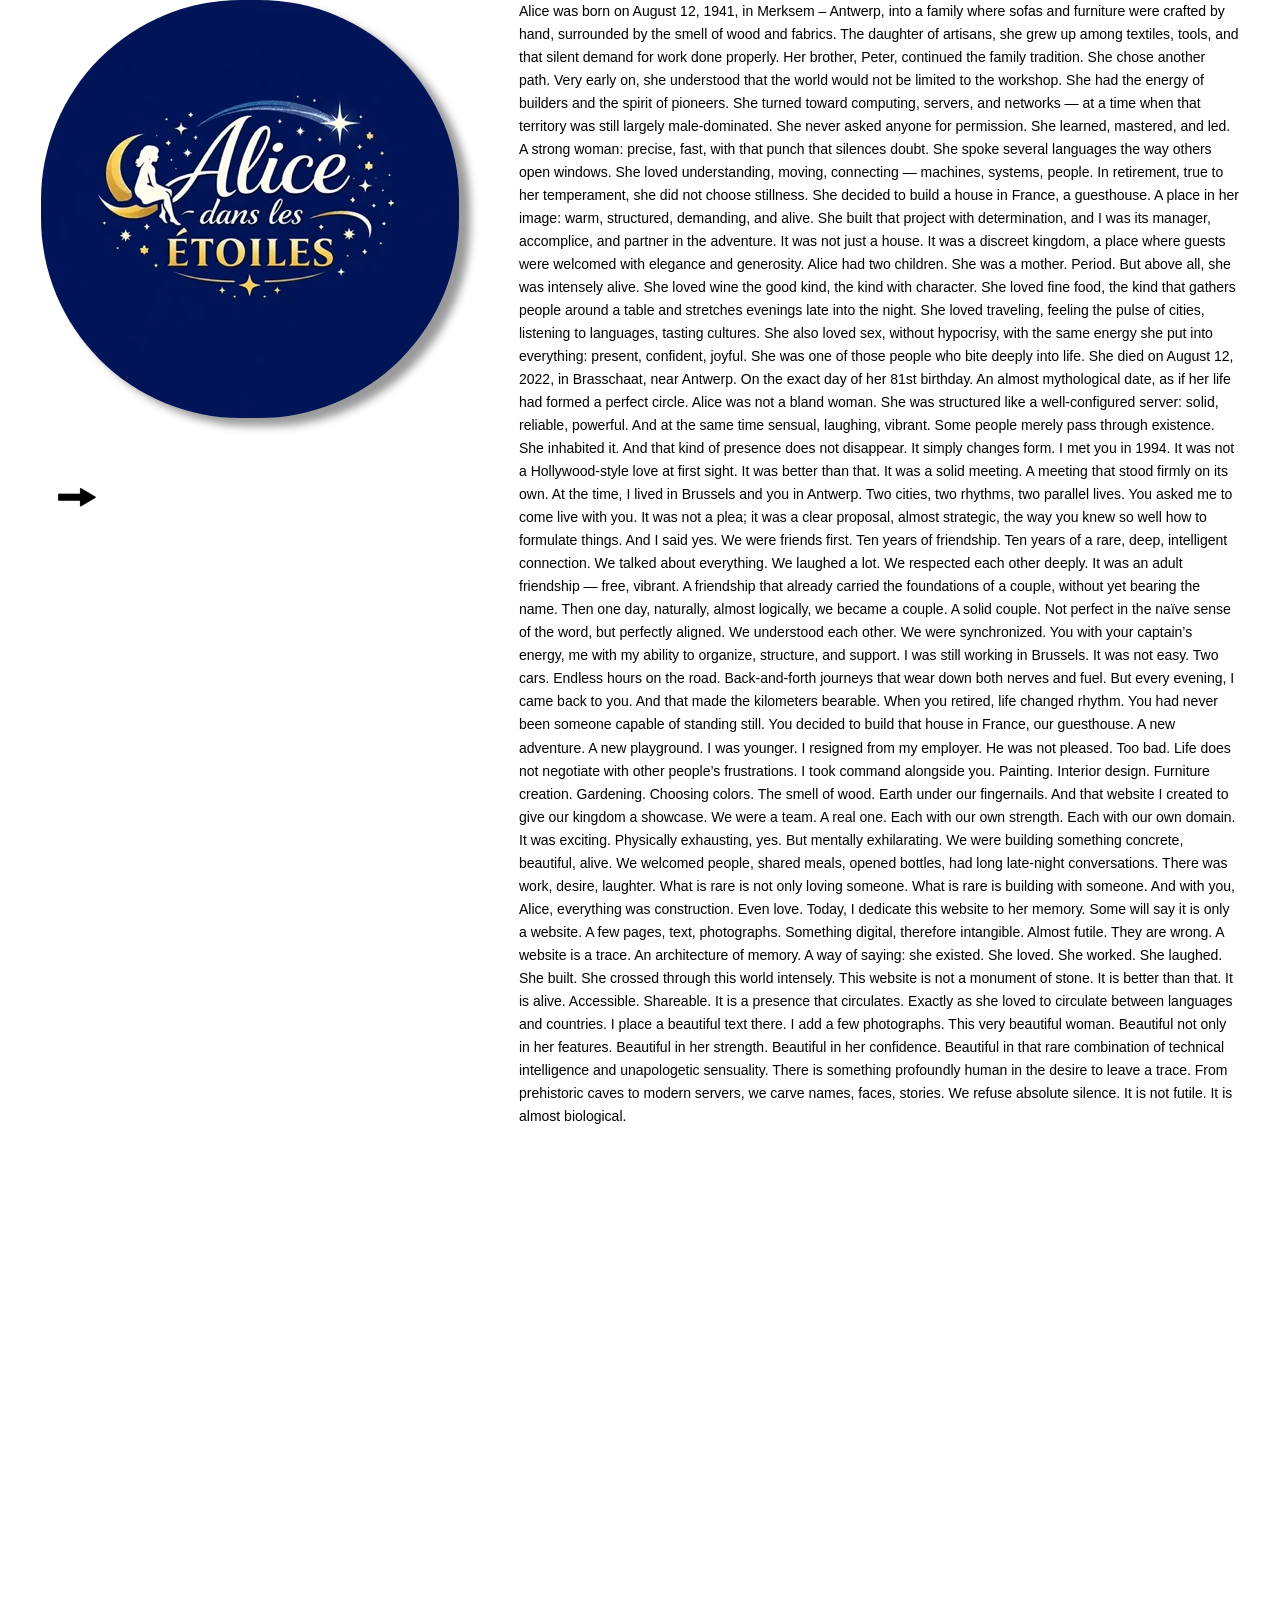
<file: index.html>
<!DOCTYPE html>
<html>
<head>
<meta charset="UTF-8">
<meta name="viewport" content="width=1200">
<title>Page 1</title>
<meta name="robots" content="max-image-preview:large">
<meta name="generator" content="sitely.app 6.2">
<style>html,body{-webkit-text-zoom:reset !important}body>div{font-size:0}p,span,h1,h2,h3,h4,h5,h6,a,li,button{margin:0;word-spacing:normal;word-wrap:break-word;-ms-word-wrap:break-word;pointer-events:auto;-ms-text-size-adjust:none !important;-moz-text-size-adjust:none !important;-webkit-text-size-adjust:none !important;text-size-adjust:none !important;max-height:10000000px}sup{font-size:inherit;vertical-align:baseline;position:relative;top:-0.4em}sub{font-size:inherit;vertical-align:baseline;position:relative;top:0.4em}ul{display:block;word-spacing:normal;word-wrap:break-word;line-break:normal;list-style-type:none;padding:0;margin:0;-moz-padding-start:0;-khtml-padding-start:0;-webkit-padding-start:0;-o-padding-start:0;-padding-start:0;-webkit-margin-before:0;-webkit-margin-after:0}li{display:block;white-space:normal}[data-marker]::before{content:attr(data-marker) ' ';-webkit-user-select:none;-khtml-user-select:none;-moz-user-select:none;-ms-user-select:none;-o-user-select:none;user-select:none;text-wrap:nowrap}li p, .slc{-webkit-touch-callout:none;-webkit-user-select:none;-khtml-user-select:none;-moz-user-select:none;-ms-user-select:none;-o-user-select:none;user-select:none}form{display:inline-block}a{text-decoration:inherit;color:inherit;-webkit-tap-highlight-color:rgba(0,0,0,0)}textarea{resize:none}.shm-l{float:left;clear:left}.shm-r{float:right;clear:right;shape-outside:content-box}.btf{display:none}.plyr{min-width:0 !important}html{font-family:sans-serif}body{font-size:0;margin:0;--z:1;zoom:var(--z)}audio,video{display:inline-block;vertical-align:baseline}audio:not([controls]){display:none;height:0}[hidden],template{display:none}a{background:0 0}b,strong{font-weight:700}dfn{font-style:italic}h1,h2,h3,h4,h5,h6{font-size:1em;line-height:1;margin:0}img{border:0}svg:not(:root){overflow:hidden}button,input,optgroup,select,textarea{color:inherit;font:inherit;margin:0}button{overflow:visible;background:none;border:0;padding:0;text-align:inherit;align-items:initial;padding-block-start:0;padding-block-end:0;padding-inline-start:0}button,select{text-transform:none}button,html input[type=button],input[type=submit]{-webkit-appearance:button;cursor:pointer;box-sizing:border-box;white-space:normal}input[type=text],input[type=password],input[type=email],input[type=date],input[type=number],textarea{-webkit-appearance:none;appearance:none;box-sizing:border-box}button[disabled],html input[disabled]{cursor:default}button::-moz-focus-inner,input::-moz-focus-inner{border:0;padding:0}input{line-height:normal}input[type=checkbox],input[type=radio]{box-sizing:border-box;padding:0}input[type=number]::-webkit-inner-spin-button,input[type=number]::-webkit-outer-spin-button{height:auto}input[type=search]{-webkit-appearance:textfield;-moz-box-sizing:content-box;-webkit-box-sizing:content-box;box-sizing:content-box}input[type=search]::-webkit-search-cancel-button,input[type=search]::-webkit-search-decoration{-webkit-appearance:none}textarea{overflow:auto;box-sizing:border-box;border-color:#ddd}optgroup{font-weight:700}table{border-collapse:collapse;border-spacing:0}td,th{padding:0}blockquote{margin-block-start:0;margin-block-end:0;margin-inline-start:0;margin-inline-end:0}:-webkit-full-screen-ancestor:not(iframe){-webkit-clip-path:initial!important}
html{-webkit-font-smoothing:antialiased; -moz-osx-font-smoothing:grayscale}#b{background-color:#fff}.ps1{position:relative;margin-top:0}.v1{display:block;pointer-events:none}.s1{width:1200px;margin-left:auto;margin-right:auto;min-height:2048px}.v2{display:inline-block;vertical-align:top}.ps2{position:relative;margin-left:0;margin-top:0}.s2{min-width:1200px;width:1200px;min-height:2048px}.s3{min-width:420px;width:420px;min-height:521px;line-height:0}.v3{display:inline-block;vertical-align:top;pointer-events:auto}.s4{min-width:420px;width:420px;min-height:418px;height:418px}.i1{position:absolute;left:1px;width:418px;top:0;height:418px;-webkit-border-radius:200px;-moz-border-radius:200px;border-radius:200px;-webkit-filter:drop-shadow(11px 8px 4px rgba(0,0,0,0.4));-moz-filter:drop-shadow(11px 8px 4px rgba(0,0,0,0.4));filter:drop-shadow(11px 8px 4px rgba(0,0,0,0.4));will-change:filter;border:0}.i2{width:100%;height:100%;display:inline-block}.ps3{position:relative;margin-left:0;margin-top:55px}.s5{min-width:72px;width:72px;min-height:48px;height:48px}.a1{display:block}.i3{position:absolute;left:12px;width:49px;top:0;height:48px;-webkit-border-radius:0;-moz-border-radius:0;border-radius:0;border:0}.i4{width:100%;height:100%;display:inline-block;-webkit-transform:translate3d(0,0,0)}.ps4{position:relative;margin-left:59px;margin-top:0}.s6{min-width:721px;width:721px;overflow:hidden;height:2048px}.p1{text-indent:0;padding-bottom:12px;padding-right:0;text-align:left}.f1{font-family:Optima, Segoe, "Segoe UI", Candara, Calibri, Arial, sans-serif;font-size:14px;font-size:calc(14px * var(--f));line-height:1.644;font-weight:400;font-style:normal;text-decoration:none;text-transform:none;letter-spacing:normal;color:#000;background-color:initial;text-shadow:none}</style>
<meta name="referrer" content="origin-when-cross-origin">
<link rel="stylesheet" href="css/site.7d570c.css" media="print" onload="this.media='all';this.onload=null;">
<noscript><link rel="stylesheet" href="css/site.7d570c.css" type="text/css"></noscript>
</head>
<body style="--sw:0px" id="b">
<script>!function(){var t,e,n=document.body,r=("0"===n.style.getPropertyValue("--sw")&&n.style.setProperty("--sw","0px"),document.createElement("P")),i=(r.innerHTML="&nbsp;",r.style.cssText="position:fixed;visibility:hidden;font-size:100px;zoom:1",r.setAttribute("aria-hidden","true"),n.appendChild(r),t=r,function(){var e=Math.trunc(1e4/parseFloat(window.getComputedStyle(t).getPropertyValue("font-size")))/100;e!=n.style.getPropertyValue("--f")&&n.style.setProperty("--f",e)});"ResizeObserver"in window?new ResizeObserver(i).observe(r):"requestAnimationFrame"in window?(e=function(){i(),requestAnimationFrame(e)},requestAnimationFrame(e)):setInterval(i,100)}();</script>

<div class="ps1 v1 s1">
<div class="v2 ps2 s2">
<div class="v2 ps2 s3">
<div class="v3 ps2 s4 c2">
<picture class="i2">
<source srcset="images/d/alice-dans-les-etoiles-2-418.webp 1x, images/9/alice-dans-les-etoiles-2-836.webp 2x" type="image/webp">
<source srcset="images/8/alice-dans-les-etoiles-2-418.jpeg 1x, images/v/alice-dans-les-etoiles-2-836.jpeg 2x">
<img src="images/v/alice-dans-les-etoiles-2-836.jpeg" class="i1">
</picture>
</div>
<div class="v3 ps3 s5 c2">
<a href="page-2.html" class="a1"><picture class="i4"><source srcset="images/6/fleche-droite-49.webp 1x, images/k/fleche-droite-98.webp 2x" type="image/webp"><source srcset="images/0/fleche-droite-49.png 1x, images/s/fleche-droite-98.png 2x"><img src="images/s/fleche-droite-98.png" class="i3"></picture></a>
</div>
</div>
<div class="v3 ps4 s6 c2">
<p class="p1 f1">Alice was born on August 12, 1941, in Merksem &ndash; Antwerp, into a family where sofas and furniture were crafted by hand, surrounded by the smell of wood and fabrics. The daughter of artisans, she grew up among textiles, tools, and that silent demand for work done properly. Her brother, Peter, continued the family tradition. She chose another path. Very early on, she understood that the world would not be limited to the workshop. She had the energy of builders and the spirit of pioneers. She turned toward computing, servers, and networks &mdash; at a time when that territory was still largely male-dominated. She never asked anyone for permission. She learned, mastered, and led. A strong woman: precise, fast, with that punch that silences doubt. She spoke several languages the way others open windows. She loved understanding, moving, connecting &mdash; machines, systems, people. In retirement, true to her temperament, she did not choose stillness. She decided to build a house in France, a guesthouse. A place in her image: warm, structured, demanding, and alive. She built that project with determination, and I was its manager, accomplice, and partner in the adventure. It was not just a house. It was a discreet kingdom, a place where guests were welcomed with elegance and generosity. Alice had two children. She was a mother. Period. But above all, she was intensely alive. She loved wine the good kind, the kind with character. She loved fine food, the kind that gathers people around a table and stretches evenings late into the night. She loved traveling, feeling the pulse of cities, listening to languages, tasting cultures. She also loved sex, without hypocrisy, with the same energy she put into everything: present, confident, joyful. She was one of those people who bite deeply into life. She died on August 12, 2022, in Brasschaat, near Antwerp. On the exact day of her 81st birthday. An almost mythological date, as if her life had formed a perfect circle. Alice was not a bland woman. She was structured like a well-configured server: solid, reliable, powerful. And at the same time sensual, laughing, vibrant. Some people merely pass through existence. She inhabited it. And that kind of presence does not disappear. It simply changes form. I met you in 1994. It was not a Hollywood-style love at first sight. It was better than that. It was a solid meeting. A meeting that stood firmly on its own. At the time, I lived in Brussels and you in Antwerp. Two cities, two rhythms, two parallel lives. You asked me to come live with you. It was not a plea; it was a clear proposal, almost strategic, the way you knew so well how to formulate things. And I said yes. We were friends first. Ten years of friendship. Ten years of a rare, deep, intelligent connection. We talked about everything. We laughed a lot. We respected each other deeply. It was an adult friendship &mdash; free, vibrant. A friendship that already carried the foundations of a couple, without yet bearing the name. Then one day, naturally, almost logically, we became a couple. A solid couple. Not perfect in the na&iuml;ve sense of the word, but perfectly aligned. We understood each other. We were synchronized. You with your captain&rsquo;s energy, me with my ability to organize, structure, and support. I was still working in Brussels. It was not easy. Two cars. Endless hours on the road. Back-and-forth journeys that wear down both nerves and fuel. But every evening, I came back to you. And that made the kilometers bearable. When you retired, life changed rhythm. You had never been someone capable of standing still. You decided to build that house in France, our guesthouse. A new adventure. A new playground. I was younger. I resigned from my employer. He was not pleased. Too bad. Life does not negotiate with other people&rsquo;s frustrations. I took command alongside you. Painting. Interior design. Furniture creation. Gardening. Choosing colors. The smell of wood. Earth under our fingernails. And that website I created to give our kingdom a showcase. We were a team. A real one. Each with our own strength. Each with our own domain. It was exciting. Physically exhausting, yes. But mentally exhilarating. We were building something concrete, beautiful, alive. We welcomed people, shared meals, opened bottles, had long late-night conversations. There was work, desire, laughter. What is rare is not only loving someone. What is rare is building with someone. And with you, Alice, everything was construction. Even love. Today, I dedicate this website to her memory. Some will say it is only a website. A few pages, text, photographs. Something digital, therefore intangible. Almost futile. They are wrong. A website is a trace. An architecture of memory. A way of saying: she existed. She loved. She worked. She laughed. She built. She crossed through this world intensely. This website is not a monument of stone. It is better than that. It is alive. Accessible. Shareable. It is a presence that circulates. Exactly as she loved to circulate between languages and countries. I place a beautiful text there. I add a few photographs. This very beautiful woman. Beautiful not only in her features. Beautiful in her strength. Beautiful in her confidence. Beautiful in that rare combination of technical intelligence and unapologetic sensuality. There is something profoundly human in the desire to leave a trace. From prehistoric caves to modern servers, we carve names, faces, stories. We refuse absolute silence. It is not futile. It is almost biological.</p>
<p class="p1 f1"><br></p>
</div>
</div>
</div>
<div class="btf c1">
</div>
<script>!function(){if("Promise"in window&&void 0!==window.performance){var e,t,r=document,n=function(){return r.createElement("link")},o=new Set,a=n(),i=a.relList&&a.relList.supports&&a.relList.supports("prefetch"),s=location.href.replace(/#[^#]+$/,"");o.add(s);var c=function(e){var t=location,r="http:",n="https:";if(e&&e.href&&e.origin==t.origin&&[r,n].includes(e.protocol)&&(e.protocol!=r||t.protocol!=n)){var o=e.pathname;if(!(e.hash&&o+e.search==t.pathname+t.search||"?preload=no"==e.search.substr(-11)||".html"!=o.substr(-5)&&".html"!=o.substr(-5)&&"/"!=o.substr(-1)))return!0}},u=function(e){var t=e.replace(/#[^#]+$/,"");if(!o.has(t)){if(i){var a=n();a.rel="prefetch",a.href=t,r.head.appendChild(a)}else{var s=new XMLHttpRequest;s.open("GET",t,s.withCredentials=!0),s.send()}o.add(t)}},p=function(e){return e.target.closest("a")},f=function(t){var r=t.relatedTarget;r&&p(t)==r.closest("a")||e&&(clearTimeout(e),e=void 0)},d={capture:!0,passive:!0};r.addEventListener("touchstart",function(e){t=performance.now();var r=p(e);c(r)&&u(r.href)},d),r.addEventListener("mouseover",function(r){if(!(performance.now()-t<1200)){var n=p(r);c(n)&&(n.addEventListener("mouseout",f,{passive:!0}),e=setTimeout(function(){u(n.href),e=void 0},80))}},d)}}();(()=>{var u={},i={},l={};window.ld=function(r,e,t){function o(){"interactive"==document.readyState?(e&&e(),document.addEventListener("readystatechange",function(){"complete"==document.readyState&&t&&t()})):"complete"==document.readyState?(e&&e(),t&&t()):document.addEventListener("readystatechange",function(){"interactive"==document.readyState&&e&&e(),"complete"==document.readyState&&t&&t()})}function n(e){function t(){for(var e=0;e<r.length;e++){var t,n=(1<<e)-1;if((d&n)==n&&(n=l[r[e]]))if(u[r[e]]||(t=document.createElement("script"),window.pctx=r[e],t.textContent=n,document.body.appendChild(t),u[r[e]]=!0),(d|=1<<e)==c)return o(),0}return 1}var n=r[e];if(null==i[n]){i[n]=[];var a=new XMLHttpRequest;a.open("GET",n,!0),a.onload=function(){l[n]=a.responseText,[].forEach.call(i[n],function(e){e()})},i[n].push(t),a.send()}else{if(u[n])return t();i[n].push(t)}return 1}var c=(1<<r.length)-1,d=0;if(r.length)for(var a=0;a<r.length&&n(a);a++);else o()}})();ld([],function(){!function(){let e=document.querySelectorAll('a[href^="#"]:not(.noConsent):not(.denyConsent):not(.removeConsent):not(.allowConsent):not(.allowSelectedConsent)'),t=/Version\//g,a=navigator.userAgent,m=/chrome/i.test(a),d=/firefox/i.test(a),p=/iPad|iPhone|iPod/.test(a)&&!window.MSStream||"MacIntel"===navigator.platform&&1<navigator.maxTouchPoints,g=p&&t.test(a)&&26.4<=parseFloat(a.substring(t.lastIndex));[].forEach.call(e,function(c){c.addEventListener("click",function(e){var a,o,t=!1,n=document.body.parentNode,r=(p&&"none"!=getComputedStyle(n).getPropertyValue("scroll-snap-type")&&(n.setAttribute("data-snap",n.style.scrollSnapType),n.style.scrollSnapType="none",t=!0),0);if(1<c.hash.length){var n=parseFloat(getComputedStyle(document.body).getPropertyValue("zoom")),s=(!d&&!g&&n||(n=1),c.hash.slice(1)),i=document.getElementById(s);if(null===i&&null===(i=document.querySelector('[name="'+s+'"]')))return;r=m?i.getBoundingClientRect().top*n+pageYOffset:(i.getBoundingClientRect().top+pageYOffset)*n}else if(t)for(var l=document.querySelectorAll("[data-block-group]"),u=0;u<l.length;u++)if("none"!=getComputedStyle(l[u]).getPropertyValue("scroll-snap-align")){i=l[u];break}t?window.smoothScroll(e,i,1):"scrollBehavior"in document.documentElement.style?scroll({top:r,left:0,behavior:"smooth"}):"requestAnimationFrame"in window?(a=pageYOffset,o=null,requestAnimationFrame(function e(t){t=(t-(o=o||t))/400;scrollTo(0,a<r?(r-a)*t+a:a-(a-r)*t),t<1?requestAnimationFrame(e):scrollTo(0,r)})):scrollTo(0,r),e.preventDefault()},!1)})}(),window.smoothScroll=function(e,a,o,n){e.stopImmediatePropagation();var r=pageYOffset,e=a?(a="string"==typeof a||a instanceof String?document.querySelector(a):a).getBoundingClientRect().top:-r,t=/Version\//g,s=navigator.userAgent,i=/chrome/i.test(s),l=/firefox/i.test(s),s=(/iPad|iPhone|iPod/.test(s)&&!window.MSStream||"MacIntel"===navigator.platform&&1<navigator.maxTouchPoints)&&t.test(s)&&26.4<=parseFloat(s.substring(t.lastIndex)),t=parseFloat(getComputedStyle(document.body).getPropertyValue("zoom")),u=e*(t=!l&&!s&&t?t:1)+(i?0:r*(t-1)),c=null;function m(){d((window.performance.now?window.performance:Date).now())}function d(e){var e=(e-(c=null===c?e:c))/1e3,t=function(e,t,a){switch(n){case"linear":break;case"easeInQuad":e*=e;break;case"easeOutQuad":e=1-(1-e)*(1-e);break;case"easeInCubic":e*=e*e;break;case"easeOutCubic":e=1-Math.pow(1-e,3);break;case"easeInOutCubic":e=e<.5?4*e*e*e:1-Math.pow(-2*e+2,3)/2;break;case"easeInQuart":e*=e*e*e;break;case"easeOutQuart":e=1-Math.pow(1-e,4);break;case"easeInOutQuart":e=e<.5?8*e*e*e*e:1-Math.pow(-2*e+2,4)/2;break;case"easeInQuint":e*=e*e*e*e;break;case"easeOutQuint":e=1-Math.pow(1-e,5);break;case"easeInOutQuint":e=e<.5?16*e*e*e*e*e:1-Math.pow(-2*e+2,5)/2;break;case"easeInCirc":e=1-Math.sqrt(1-Math.pow(e,2));break;case"easeOutCirc":e=Math.sqrt(1-Math.pow(1-e,2));break;case"easeInOutCirc":e=e<.5?(1-Math.sqrt(1-Math.pow(2*e,2)))/2:(Math.sqrt(1-Math.pow(-2*e+2,2))+1)/2;break;default:e=e<.5?2*e*e:1-Math.pow(-2*e+2,2)/2}1<e&&(e=1);return t+a*e}(e/o,r,u);window.scrollTo(0,t),e<o?"requestAnimationFrame"in window?requestAnimationFrame(d):setTimeout(m,1e3/120):(/iPad|iPhone|iPod/.test(navigator.userAgent)&&!window.MSStream||"MacIntel"===navigator.platform&&1<navigator.maxTouchPoints)&&(a&&a.scrollIntoView(),setTimeout(function(){var e=document.body.parentNode;e.style.scrollSnapType=e.getAttribute("data-snap"),e.removeAttribute("data-snap")},100))}return"requestAnimationFrame"in window?requestAnimationFrame(d):setTimeout(m,1e3/120),!1};!function(){var e=null;if(location.hash){var t=location.hash.replace("#",""),n=function(){var o=document.getElementById(t);null===o&&(o=document.querySelector('[name="'+t+'"]')),o&&o.scrollIntoView(!0),"0px"===window.getComputedStyle(document.body).getPropertyValue("min-width")?setTimeout(n,100):null!=e&&setTimeout(e,100)};n()}else null!=e&&e()}();});</script>
</body>
</html>
</file>
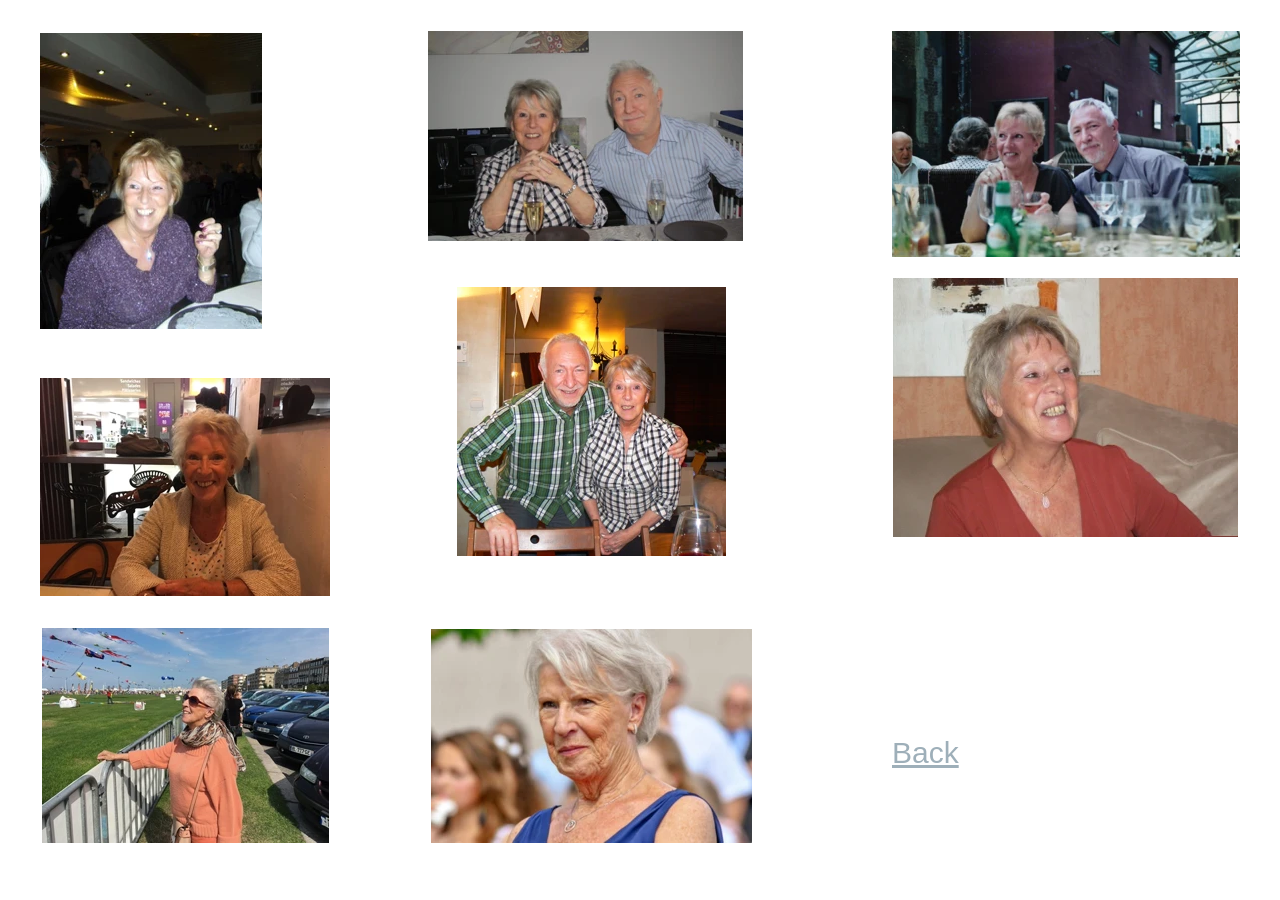
<file: page-2.html>
<!DOCTYPE html>
<html>
<head>
<meta charset="UTF-8">
<meta name="viewport" content="width=1200">
<title>Page 2</title>
<meta name="robots" content="max-image-preview:large">
<meta name="generator" content="sitely.app 6.2">
<style>html,body{-webkit-text-zoom:reset !important}body>div{font-size:0}p,span,h1,h2,h3,h4,h5,h6,a,li,button{margin:0;word-spacing:normal;word-wrap:break-word;-ms-word-wrap:break-word;pointer-events:auto;-ms-text-size-adjust:none !important;-moz-text-size-adjust:none !important;-webkit-text-size-adjust:none !important;text-size-adjust:none !important;max-height:10000000px}sup{font-size:inherit;vertical-align:baseline;position:relative;top:-0.4em}sub{font-size:inherit;vertical-align:baseline;position:relative;top:0.4em}ul{display:block;word-spacing:normal;word-wrap:break-word;line-break:normal;list-style-type:none;padding:0;margin:0;-moz-padding-start:0;-khtml-padding-start:0;-webkit-padding-start:0;-o-padding-start:0;-padding-start:0;-webkit-margin-before:0;-webkit-margin-after:0}li{display:block;white-space:normal}[data-marker]::before{content:attr(data-marker) ' ';-webkit-user-select:none;-khtml-user-select:none;-moz-user-select:none;-ms-user-select:none;-o-user-select:none;user-select:none;text-wrap:nowrap}li p, .slc{-webkit-touch-callout:none;-webkit-user-select:none;-khtml-user-select:none;-moz-user-select:none;-ms-user-select:none;-o-user-select:none;user-select:none}form{display:inline-block}a{text-decoration:inherit;color:inherit;-webkit-tap-highlight-color:rgba(0,0,0,0)}textarea{resize:none}.shm-l{float:left;clear:left}.shm-r{float:right;clear:right;shape-outside:content-box}.btf{display:none}.plyr{min-width:0 !important}html{font-family:sans-serif}body{font-size:0;margin:0;--z:1;zoom:var(--z)}audio,video{display:inline-block;vertical-align:baseline}audio:not([controls]){display:none;height:0}[hidden],template{display:none}a{background:0 0}b,strong{font-weight:700}dfn{font-style:italic}h1,h2,h3,h4,h5,h6{font-size:1em;line-height:1;margin:0}img{border:0}svg:not(:root){overflow:hidden}button,input,optgroup,select,textarea{color:inherit;font:inherit;margin:0}button{overflow:visible;background:none;border:0;padding:0;text-align:inherit;align-items:initial;padding-block-start:0;padding-block-end:0;padding-inline-start:0}button,select{text-transform:none}button,html input[type=button],input[type=submit]{-webkit-appearance:button;cursor:pointer;box-sizing:border-box;white-space:normal}input[type=text],input[type=password],input[type=email],input[type=date],input[type=number],textarea{-webkit-appearance:none;appearance:none;box-sizing:border-box}button[disabled],html input[disabled]{cursor:default}button::-moz-focus-inner,input::-moz-focus-inner{border:0;padding:0}input{line-height:normal}input[type=checkbox],input[type=radio]{box-sizing:border-box;padding:0}input[type=number]::-webkit-inner-spin-button,input[type=number]::-webkit-outer-spin-button{height:auto}input[type=search]{-webkit-appearance:textfield;-moz-box-sizing:content-box;-webkit-box-sizing:content-box;box-sizing:content-box}input[type=search]::-webkit-search-cancel-button,input[type=search]::-webkit-search-decoration{-webkit-appearance:none}textarea{overflow:auto;box-sizing:border-box;border-color:#ddd}optgroup{font-weight:700}table{border-collapse:collapse;border-spacing:0}td,th{padding:0}blockquote{margin-block-start:0;margin-block-end:0;margin-inline-start:0;margin-inline-end:0}:-webkit-full-screen-ancestor:not(iframe){-webkit-clip-path:initial!important}
html{-webkit-font-smoothing:antialiased; -moz-osx-font-smoothing:grayscale}#b{background-color:#fff}.ps5{position:relative;margin-top:31px}.v4{display:block;pointer-events:none}.s7{width:1200px;margin-left:auto;margin-right:auto;min-height:812px}.v5{display:inline-block;vertical-align:top}.ps6{position:relative;margin-left:0;margin-top:0}.s8{min-width:1200px;width:1200px;min-height:568px}.s9{min-width:290px;width:290px;min-height:568px;line-height:0}.v6{display:inline-block;vertical-align:top;pointer-events:auto}.s10{min-width:222px;width:222px;min-height:300px;height:300px}.i5{position:absolute;left:0;width:222px;top:2px;height:296px;-webkit-border-radius:0;-moz-border-radius:0;border-radius:0;border:0}.i6{width:100%;height:100%;display:inline-block;-webkit-transform:translate3d(0,0,0)}.ps7{position:relative;margin-left:0;margin-top:45px}.s11{min-width:290px;width:290px;min-height:223px;height:223px}.i7{position:absolute;left:0;width:290px;top:2px;height:218px;-webkit-border-radius:0;-moz-border-radius:0;border-radius:0;border:0}.ps8{position:relative;margin-left:94px;margin-top:0}.s12{min-width:323px;width:323px;min-height:525px;line-height:0}.s13{min-width:323px;width:323px;min-height:210px;height:210px}.i8{position:absolute;left:4px;width:315px;top:0;height:210px;-webkit-border-radius:0;-moz-border-radius:0;border-radius:0;border:0}.ps9{position:relative;margin-left:33px;margin-top:45px}.s14{min-width:269px;width:269px;min-height:270px;height:270px}.i9{position:absolute;left:0;width:269px;top:1px;height:269px;-webkit-border-radius:0;-moz-border-radius:0;border-radius:0;border:0}.ps10{position:relative;margin-left:145px;margin-top:0}.s15{min-width:348px;width:348px;min-height:506px;line-height:0}.s16{min-width:348px;width:348px;min-height:226px;height:226px}.i10{position:absolute;left:0;width:348px;top:0;height:226px;-webkit-border-radius:0;-moz-border-radius:0;border-radius:0;border:0}.ps11{position:relative;margin-left:0;margin-top:21px}.s17{min-width:348px;width:348px;min-height:259px;height:259px}.i11{position:absolute;left:1px;width:345px;top:0;height:259px;-webkit-border-radius:0;-moz-border-radius:0;border-radius:0;border:0}.ps12{position:relative;margin-left:0;margin-top:29px}.s18{min-width:1011px;width:1011px;min-height:215px}.s19{min-width:290px;width:290px;min-height:215px;height:215px}.i12{position:absolute;left:2px;width:287px;top:0;height:215px;-webkit-border-radius:0;-moz-border-radius:0;border-radius:0;border:0}.ps13{position:relative;margin-left:100px;margin-top:1px}.s20{min-width:323px;width:323px;min-height:214px;height:214px}.i13{position:absolute;left:1px;width:321px;top:0;height:214px;-webkit-border-radius:0;-moz-border-radius:0;border-radius:0;border:0}.ps14{position:relative;margin-left:139px;margin-top:99px}.s21{min-width:159px;width:159px;overflow:hidden;height:116px}.p2{text-indent:0;padding-bottom:12px;padding-right:0;text-align:left}.f2{font-family:Optima, Segoe, "Segoe UI", Candara, Calibri, Arial, sans-serif;font-size:30px;font-size:calc(30px * var(--f));line-height:1.701;font-weight:400;font-style:normal;text-decoration:underline;text-transform:none;letter-spacing:normal;color:#9eafb9;background-color:initial;text-shadow:none}.c4{display:inline-block;position:relative;margin-left:0;margin-top:0}</style>
<meta name="referrer" content="origin-when-cross-origin">
<link rel="stylesheet" href="css/site.7d570c.css" media="print" onload="this.media='all';this.onload=null;">
<noscript><link rel="stylesheet" href="css/site.7d570c.css" type="text/css"></noscript>
</head>
<body style="--sw:0px" id="b">
<script>!function(){var t,e,n=document.body,r=("0"===n.style.getPropertyValue("--sw")&&n.style.setProperty("--sw","0px"),document.createElement("P")),i=(r.innerHTML="&nbsp;",r.style.cssText="position:fixed;visibility:hidden;font-size:100px;zoom:1",r.setAttribute("aria-hidden","true"),n.appendChild(r),t=r,function(){var e=Math.trunc(1e4/parseFloat(window.getComputedStyle(t).getPropertyValue("font-size")))/100;e!=n.style.getPropertyValue("--f")&&n.style.setProperty("--f",e)});"ResizeObserver"in window?new ResizeObserver(i).observe(r):"requestAnimationFrame"in window?(e=function(){i(),requestAnimationFrame(e)},requestAnimationFrame(e)):setInterval(i,100)}();</script>

<div class="ps5 v4 s7">
<div class="v5 ps6 s8">
<div class="v5 ps6 s9">
<div class="v6 ps6 s10 c3">
<picture class="i6">
<source srcset="images/4/298244206_10160302738711385_2605080413816580899_n-222.webp 1x, images/d/298244206_10160302738711385_2605080413816580899_n-444.webp 2x" type="image/webp">
<source srcset="images/b/298244206_10160302738711385_2605080413816580899_n-222.jpg 1x, images/g/298244206_10160302738711385_2605080413816580899_n-444.jpg 2x">
<img src="images/g/298244206_10160302738711385_2605080413816580899_n-444.jpg" class="i5">
</picture>
</div>
<div class="v6 ps7 s11 c3">
<picture class="i6">
<source srcset="images/e/img_0232-290.webp 1x, images/m/img_0232-580.webp 2x" type="image/webp">
<source srcset="images/c/img_0232-290.jpeg 1x, images/o/img_0232-580.jpeg 2x">
<img src="images/o/img_0232-580.jpeg" class="i7">
</picture>
</div>
</div>
<div class="v5 ps8 s12">
<div class="v6 ps6 s13 c3">
<picture class="i6">
<source srcset="images/v/al-mi-315.webp 1x, images/d/al-mi-630.webp 2x" type="image/webp">
<source srcset="images/t/al-mi-315.jpeg 1x, images/p/al-mi-630.jpeg 2x">
<img src="images/p/al-mi-630.jpeg" alt="Paris, chez des amis" class="i8">
</picture>
</div>
<div class="v6 ps9 s14 c3">
<picture class="i6">
<source srcset="images/7/011-269.webp 1x, images/4/011-538.webp 2x" type="image/webp">
<source srcset="images/j/011-269.jpg 1x, images/6/011-538.jpg 2x">
<img src="images/6/011-538.jpg" class="i9">
</picture>
</div>
</div>
<div class="v5 ps10 s15">
<div class="v6 ps6 s16 c3">
<picture class="i6">
<source srcset="images/f/alice-and-michael-348.webp 1x, images/a/alice-and-michael-696.webp 2x" type="image/webp">
<source srcset="images/q/alice-and-michael-348.jpg 1x, images/l/alice-and-michael-696.jpg 2x">
<img src="images/l/alice-and-michael-696.jpg" class="i10">
</picture>
</div>
<div class="v6 ps11 s17 c3">
<picture class="i6">
<source srcset="images/h/alice-345.webp 1x, images/u/alice-690.webp 2x" type="image/webp">
<source srcset="images/e/alice-345.jpg 1x, images/a/alice-690.jpg 2x">
<img src="images/a/alice-690.jpg" class="i11">
</picture>
</div>
</div>
</div>
<div class="v5 ps12 s18">
<div class="v6 ps6 s19 c3">
<picture class="i6">
<source srcset="images/l/img_1209-287.webp 1x, images/f/img_1209-574.webp 2x" type="image/webp">
<source srcset="images/i/img_1209-287.jpeg 1x, images/a/img_1209-574.jpeg 2x">
<img src="images/a/img_1209-574.jpeg" class="i12">
</picture>
</div>
<div class="v6 ps13 s20 c3">
<picture class="i6">
<source srcset="images/8/3084a506-9a92-4bb1-8cfc-f163e31dbcb8-321.webp 1x, images/e/3084a506-9a92-4bb1-8cfc-f163e31dbcb8-642.webp 2x" type="image/webp">
<source srcset="images/v/3084a506-9a92-4bb1-8cfc-f163e31dbcb8-321.jpeg 1x, images/f/3084a506-9a92-4bb1-8cfc-f163e31dbcb8-642.jpeg 2x">
<img src="images/f/3084a506-9a92-4bb1-8cfc-f163e31dbcb8-642.jpeg" class="i13">
</picture>
</div>
<div class="v6 ps14 s21 c3">
<p class="p2"><a href="./" class="f2">Back</a></p>
</div>
</div>
</div>
<div class="c4">
</div>
<script>!function(){if("Promise"in window&&void 0!==window.performance){var e,t,r=document,n=function(){return r.createElement("link")},o=new Set,a=n(),i=a.relList&&a.relList.supports&&a.relList.supports("prefetch"),s=location.href.replace(/#[^#]+$/,"");o.add(s);var c=function(e){var t=location,r="http:",n="https:";if(e&&e.href&&e.origin==t.origin&&[r,n].includes(e.protocol)&&(e.protocol!=r||t.protocol!=n)){var o=e.pathname;if(!(e.hash&&o+e.search==t.pathname+t.search||"?preload=no"==e.search.substr(-11)||".html"!=o.substr(-5)&&".html"!=o.substr(-5)&&"/"!=o.substr(-1)))return!0}},u=function(e){var t=e.replace(/#[^#]+$/,"");if(!o.has(t)){if(i){var a=n();a.rel="prefetch",a.href=t,r.head.appendChild(a)}else{var s=new XMLHttpRequest;s.open("GET",t,s.withCredentials=!0),s.send()}o.add(t)}},p=function(e){return e.target.closest("a")},f=function(t){var r=t.relatedTarget;r&&p(t)==r.closest("a")||e&&(clearTimeout(e),e=void 0)},d={capture:!0,passive:!0};r.addEventListener("touchstart",function(e){t=performance.now();var r=p(e);c(r)&&u(r.href)},d),r.addEventListener("mouseover",function(r){if(!(performance.now()-t<1200)){var n=p(r);c(n)&&(n.addEventListener("mouseout",f,{passive:!0}),e=setTimeout(function(){u(n.href),e=void 0},80))}},d)}}();(()=>{var u={},i={},l={};window.ld=function(r,e,t){function o(){"interactive"==document.readyState?(e&&e(),document.addEventListener("readystatechange",function(){"complete"==document.readyState&&t&&t()})):"complete"==document.readyState?(e&&e(),t&&t()):document.addEventListener("readystatechange",function(){"interactive"==document.readyState&&e&&e(),"complete"==document.readyState&&t&&t()})}function n(e){function t(){for(var e=0;e<r.length;e++){var t,n=(1<<e)-1;if((d&n)==n&&(n=l[r[e]]))if(u[r[e]]||(t=document.createElement("script"),window.pctx=r[e],t.textContent=n,document.body.appendChild(t),u[r[e]]=!0),(d|=1<<e)==c)return o(),0}return 1}var n=r[e];if(null==i[n]){i[n]=[];var a=new XMLHttpRequest;a.open("GET",n,!0),a.onload=function(){l[n]=a.responseText,[].forEach.call(i[n],function(e){e()})},i[n].push(t),a.send()}else{if(u[n])return t();i[n].push(t)}return 1}var c=(1<<r.length)-1,d=0;if(r.length)for(var a=0;a<r.length&&n(a);a++);else o()}})();ld([],function(){!function(){let e=document.querySelectorAll('a[href^="#"]:not(.noConsent):not(.denyConsent):not(.removeConsent):not(.allowConsent):not(.allowSelectedConsent)'),t=/Version\//g,a=navigator.userAgent,m=/chrome/i.test(a),d=/firefox/i.test(a),p=/iPad|iPhone|iPod/.test(a)&&!window.MSStream||"MacIntel"===navigator.platform&&1<navigator.maxTouchPoints,g=p&&t.test(a)&&26.4<=parseFloat(a.substring(t.lastIndex));[].forEach.call(e,function(c){c.addEventListener("click",function(e){var a,o,t=!1,n=document.body.parentNode,r=(p&&"none"!=getComputedStyle(n).getPropertyValue("scroll-snap-type")&&(n.setAttribute("data-snap",n.style.scrollSnapType),n.style.scrollSnapType="none",t=!0),0);if(1<c.hash.length){var n=parseFloat(getComputedStyle(document.body).getPropertyValue("zoom")),s=(!d&&!g&&n||(n=1),c.hash.slice(1)),i=document.getElementById(s);if(null===i&&null===(i=document.querySelector('[name="'+s+'"]')))return;r=m?i.getBoundingClientRect().top*n+pageYOffset:(i.getBoundingClientRect().top+pageYOffset)*n}else if(t)for(var l=document.querySelectorAll("[data-block-group]"),u=0;u<l.length;u++)if("none"!=getComputedStyle(l[u]).getPropertyValue("scroll-snap-align")){i=l[u];break}t?window.smoothScroll(e,i,1):"scrollBehavior"in document.documentElement.style?scroll({top:r,left:0,behavior:"smooth"}):"requestAnimationFrame"in window?(a=pageYOffset,o=null,requestAnimationFrame(function e(t){t=(t-(o=o||t))/400;scrollTo(0,a<r?(r-a)*t+a:a-(a-r)*t),t<1?requestAnimationFrame(e):scrollTo(0,r)})):scrollTo(0,r),e.preventDefault()},!1)})}(),window.smoothScroll=function(e,a,o,n){e.stopImmediatePropagation();var r=pageYOffset,e=a?(a="string"==typeof a||a instanceof String?document.querySelector(a):a).getBoundingClientRect().top:-r,t=/Version\//g,s=navigator.userAgent,i=/chrome/i.test(s),l=/firefox/i.test(s),s=(/iPad|iPhone|iPod/.test(s)&&!window.MSStream||"MacIntel"===navigator.platform&&1<navigator.maxTouchPoints)&&t.test(s)&&26.4<=parseFloat(s.substring(t.lastIndex)),t=parseFloat(getComputedStyle(document.body).getPropertyValue("zoom")),u=e*(t=!l&&!s&&t?t:1)+(i?0:r*(t-1)),c=null;function m(){d((window.performance.now?window.performance:Date).now())}function d(e){var e=(e-(c=null===c?e:c))/1e3,t=function(e,t,a){switch(n){case"linear":break;case"easeInQuad":e*=e;break;case"easeOutQuad":e=1-(1-e)*(1-e);break;case"easeInCubic":e*=e*e;break;case"easeOutCubic":e=1-Math.pow(1-e,3);break;case"easeInOutCubic":e=e<.5?4*e*e*e:1-Math.pow(-2*e+2,3)/2;break;case"easeInQuart":e*=e*e*e;break;case"easeOutQuart":e=1-Math.pow(1-e,4);break;case"easeInOutQuart":e=e<.5?8*e*e*e*e:1-Math.pow(-2*e+2,4)/2;break;case"easeInQuint":e*=e*e*e*e;break;case"easeOutQuint":e=1-Math.pow(1-e,5);break;case"easeInOutQuint":e=e<.5?16*e*e*e*e*e:1-Math.pow(-2*e+2,5)/2;break;case"easeInCirc":e=1-Math.sqrt(1-Math.pow(e,2));break;case"easeOutCirc":e=Math.sqrt(1-Math.pow(1-e,2));break;case"easeInOutCirc":e=e<.5?(1-Math.sqrt(1-Math.pow(2*e,2)))/2:(Math.sqrt(1-Math.pow(-2*e+2,2))+1)/2;break;default:e=e<.5?2*e*e:1-Math.pow(-2*e+2,2)/2}1<e&&(e=1);return t+a*e}(e/o,r,u);window.scrollTo(0,t),e<o?"requestAnimationFrame"in window?requestAnimationFrame(d):setTimeout(m,1e3/120):(/iPad|iPhone|iPod/.test(navigator.userAgent)&&!window.MSStream||"MacIntel"===navigator.platform&&1<navigator.maxTouchPoints)&&(a&&a.scrollIntoView(),setTimeout(function(){var e=document.body.parentNode;e.style.scrollSnapType=e.getAttribute("data-snap"),e.removeAttribute("data-snap")},100))}return"requestAnimationFrame"in window?requestAnimationFrame(d):setTimeout(m,1e3/120),!1};!function(){var e=null;if(location.hash){var t=location.hash.replace("#",""),n=function(){var o=document.getElementById(t);null===o&&(o=document.querySelector('[name="'+t+'"]')),o&&o.scrollIntoView(!0),"0px"===window.getComputedStyle(document.body).getPropertyValue("min-width")?setTimeout(n,100):null!=e&&setTimeout(e,100)};n()}else null!=e&&e()}();});</script>
</body>
</html>
</file>
<file: css/site.7d570c.css>
body{--f:1;min-width:1200px}.c1{display:inline-block;position:relative;margin-left:0;margin-top:0}
</file>
